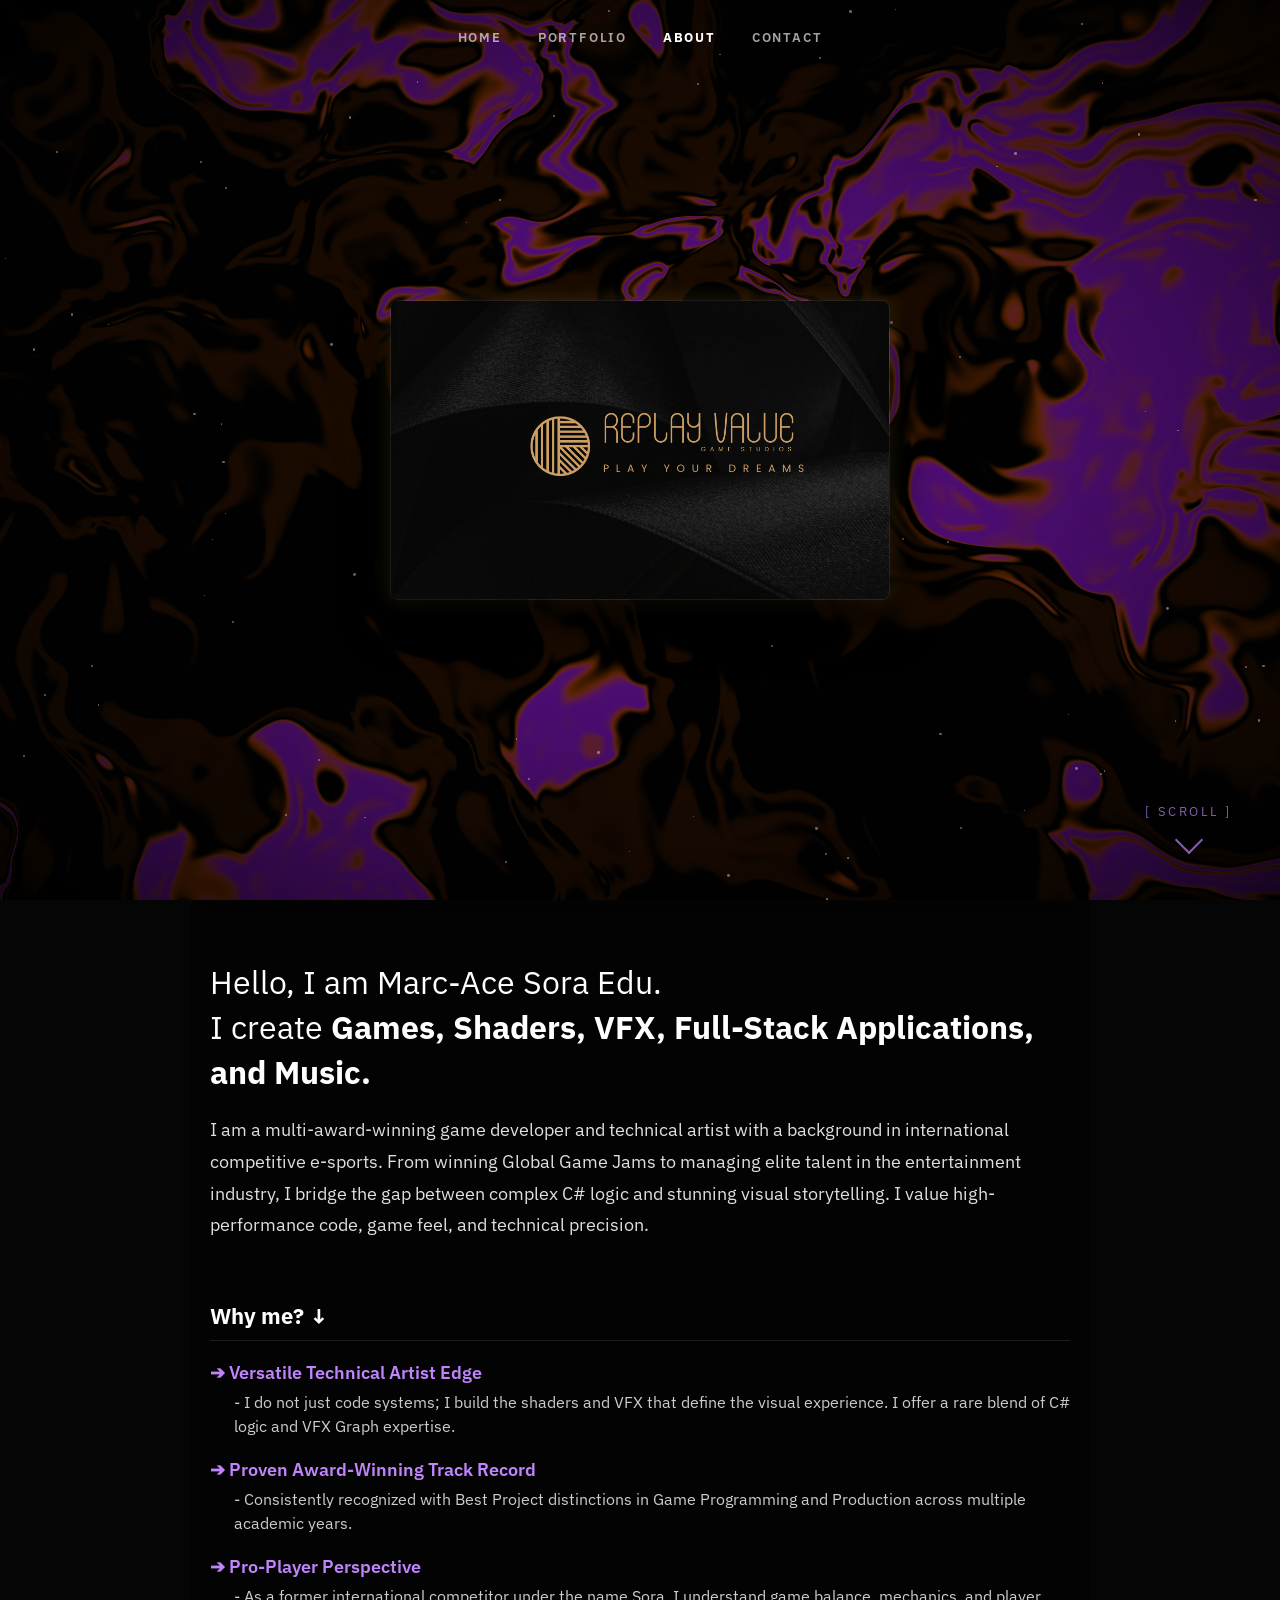
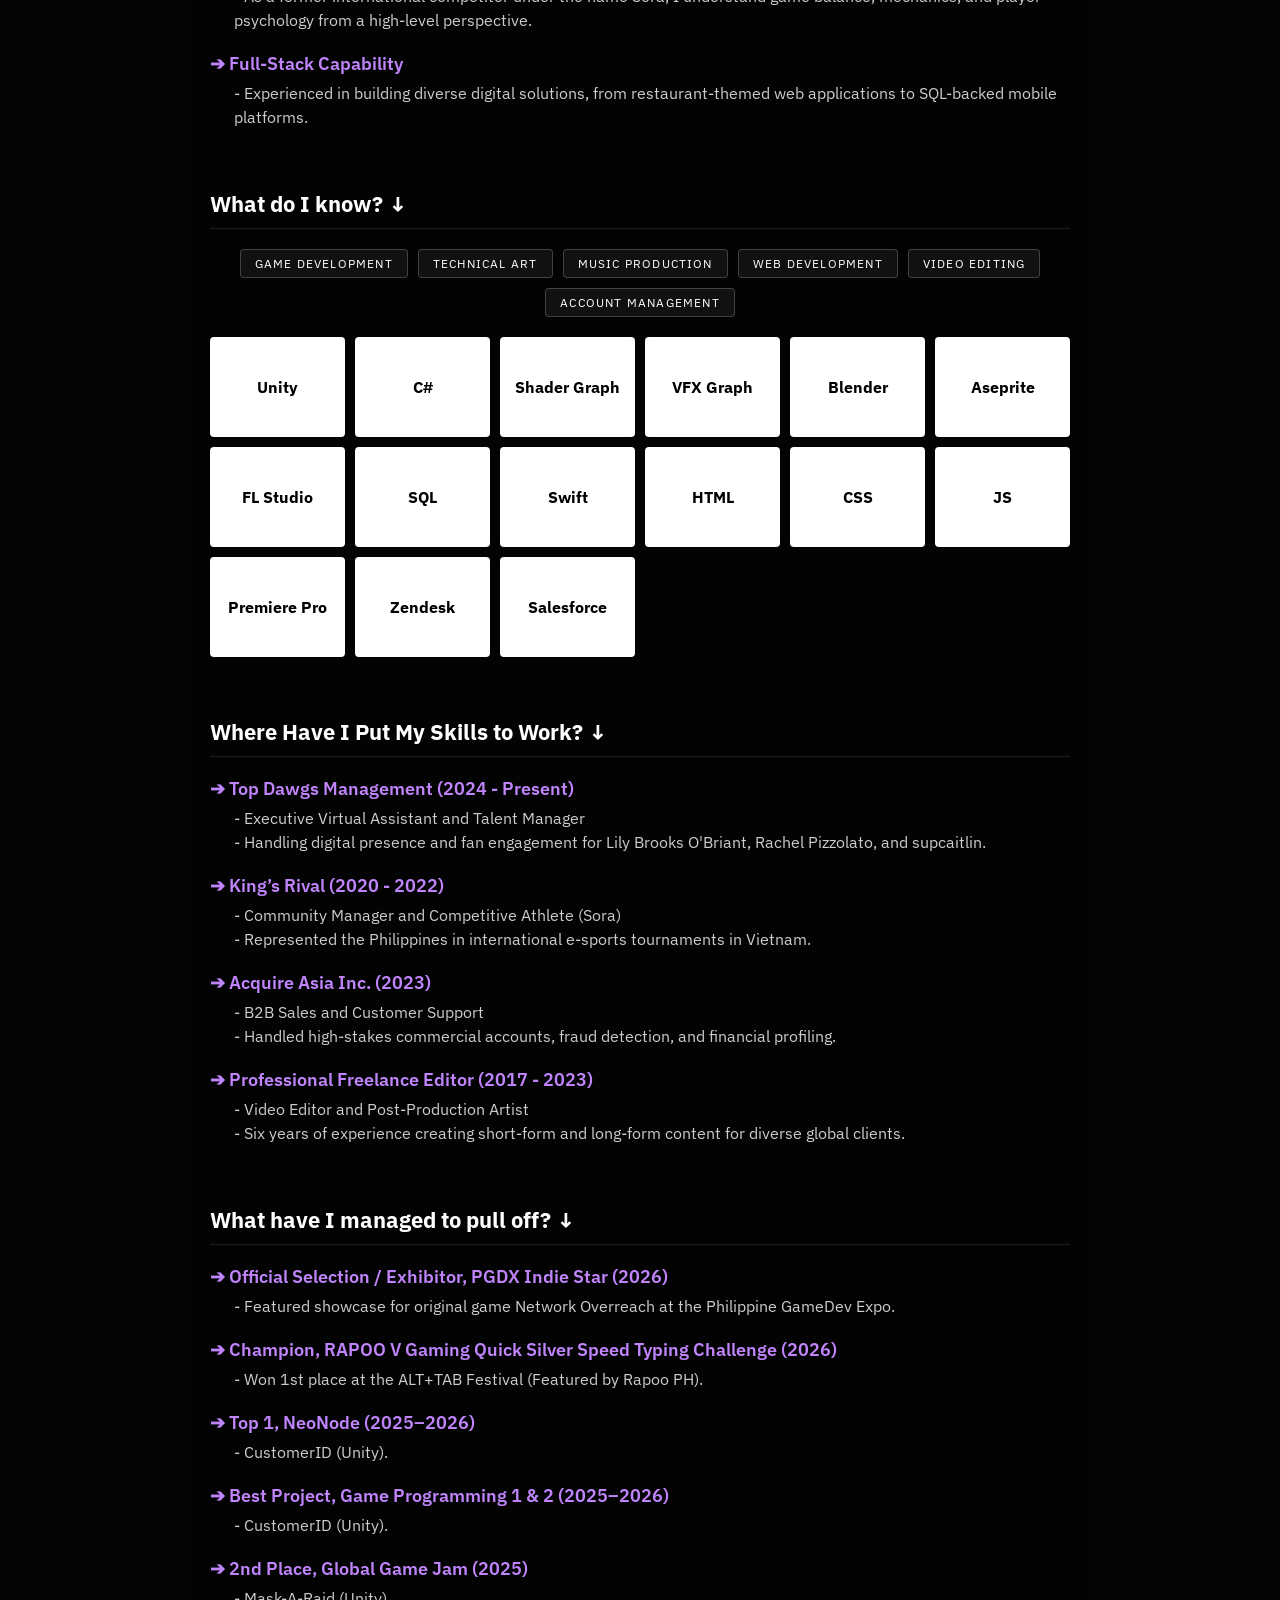
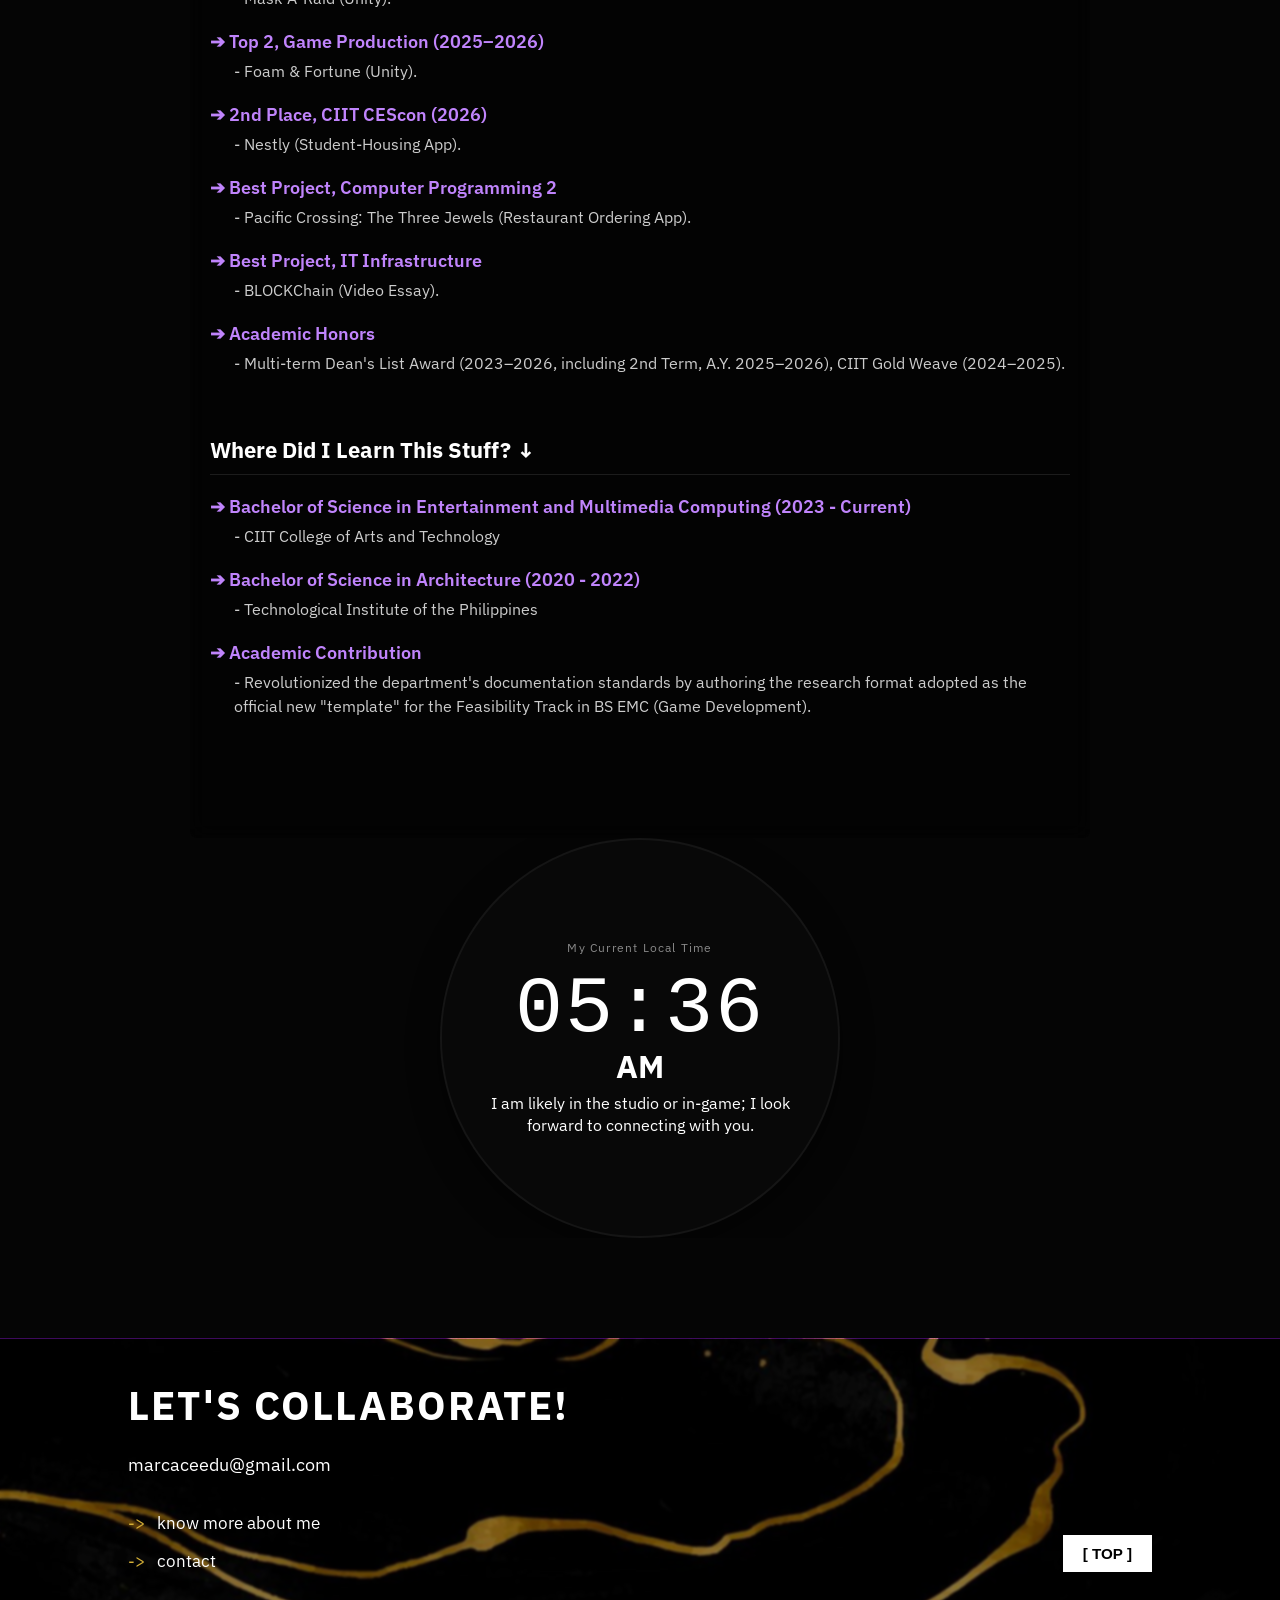
<file: About.html>
<!DOCTYPE html>
<html lang="en">
<head>
  <meta charset="UTF-8" />
  <meta name="viewport" content="width=device-width, initial-scale=1.0" />
  <title>Replay Value</title>
  <link rel="icon" href="Images/Logo.png" type="image/png">
  <link rel="preconnect" href="https://fonts.googleapis.com" />
  <link rel="preconnect" href="https://fonts.gstatic.com" crossorigin />
  <link href="https://fonts.googleapis.com/css2?family=IBM+Plex+Sans:ital,wght@0,100..700;1,100..700&display=swap" rel="stylesheet" />
  <script src="components.js"></script>
  <script src="effects.js" defer></script>
  <link rel="stylesheet" href="style.css" />
</head>
<body class="about-page">
  <canvas id="glcanvas" style="position:fixed;top:0;left:0;width:100vw;height:100vh;z-index:-1;pointer-events:none;"></canvas>
  <div id="particles-container"></div>

  <!-- ─── Navbar ─────────────────────────────────────── -->
  <site-navbar></site-navbar>

  <!-- ─── Hero / Rotating Business Card ──────────────── -->
  <section class="about-hero-section">
    <div class="card-container" id="card-container">
      <div class="business-card" id="business-card">
        <div class="card-face card-front">
          <img src="Images/Business Card/Front.png" alt="Business Card Front" />
        </div>
        <div class="card-face card-back">
          <img src="Images/Business Card/Back.png" alt="Business Card Back" />
        </div>
      </div>
    </div>
    <div class="scroll-indicator">
      <span>[ scroll ]</span>
      <div class="chevron"></div>
    </div>
  </section>

  <!-- ─── Resume Sections ────────────────────────────── -->
  <main class="about-content">
    
    <section class="about-block intro-block">
      <h2>Hello, I am Marc-Ace Sora Edu.<br>I create <strong>Games, Shaders, VFX, Full-Stack Applications, and Music.</strong></h2>
      <p>I am a multi-award-winning game developer and technical artist with a background in international competitive e-sports. From winning Global Game Jams to managing elite talent in the entertainment industry, I bridge the gap between complex C# logic and stunning visual storytelling. I value high-performance code, game feel, and technical precision.</p>
    </section>

    <section class="about-block">
      <h3 class="block-heading">Why me? ↓</h3>
      <div class="about-list">
        <div class="list-item">
          <h4>➔ Versatile Technical Artist Edge</h4>
          <p>- I do not just code systems; I build the shaders and VFX that define the visual experience. I offer a rare blend of C# logic and VFX Graph expertise.</p>
        </div>
        <div class="list-item">
          <h4>➔ Proven Award-Winning Track Record</h4>
          <p>- Consistently recognized with Best Project distinctions in Game Programming and Production across multiple academic years.</p>
        </div>
        <div class="list-item">
          <h4>➔ Pro-Player Perspective</h4>
          <p>- As a former international competitor under the name Sora, I understand game balance, mechanics, and player psychology from a high-level perspective.</p>
        </div>
        <div class="list-item">
          <h4>➔ Full-Stack Capability</h4>
          <p>- Experienced in building diverse digital solutions, from restaurant-themed web applications to SQL-backed mobile platforms.</p>
        </div>
      </div>
    </section>

    <section class="about-block">
      <h3 class="block-heading">What do I know? ↓</h3>
      <div class="skills-tabs">
        <span>Game Development</span>
        <span>Technical Art</span>
        <span>Music Production</span>
        <span>Web Development</span>
        <span>Video Editing</span>
        <span>Account Management</span>
      </div>
      <div class="skills-grid">
        <div class="skill-box"><span>Unity</span></div>
        <div class="skill-box"><span>C#</span></div>
        <div class="skill-box"><span>Shader Graph</span></div>
        <div class="skill-box"><span>VFX Graph</span></div>
        <div class="skill-box"><span>Blender</span></div>
        <div class="skill-box"><span>Aseprite</span></div>
        <div class="skill-box"><span>FL Studio</span></div>
        <div class="skill-box"><span>SQL</span></div>
        <div class="skill-box"><span>Swift</span></div>
        <div class="skill-box"><span>HTML</span></div>
        <div class="skill-box"><span>CSS</span></div>
        <div class="skill-box"><span>JS</span></div>
        <div class="skill-box"><span>Premiere Pro</span></div>
        <div class="skill-box"><span>Zendesk</span></div>
        <div class="skill-box"><span>Salesforce</span></div>
      </div>
    </section>

    <section class="about-block">
      <h3 class="block-heading">Where Have I Put My Skills to Work? ↓</h3>
      <div class="about-list">
        <div class="list-item">
          <h4>➔ Top Dawgs Management (2024 - Present)</h4>
          <p>- Executive Virtual Assistant and Talent Manager</p>
          <p>- Handling digital presence and fan engagement for Lily Brooks O'Briant, Rachel Pizzolato, and supcaitlin.</p>
        </div>
        <div class="list-item">
          <h4>➔ King’s Rival (2020 - 2022)</h4>
          <p>- Community Manager and Competitive Athlete (Sora)</p>
          <p>- Represented the Philippines in international e-sports tournaments in Vietnam.</p>
        </div>
        <div class="list-item">
          <h4>➔ Acquire Asia Inc. (2023)</h4>
          <p>- B2B Sales and Customer Support</p>
          <p>- Handled high-stakes commercial accounts, fraud detection, and financial profiling.</p>
        </div>
        <div class="list-item">
          <h4>➔ Professional Freelance Editor (2017 - 2023)</h4>
          <p>- Video Editor and Post-Production Artist</p>
          <p>- Six years of experience creating short-form and long-form content for diverse global clients.</p>
        </div>
      </div>
    </section>

    <section class="about-block">
      <h3 class="block-heading">What have I managed to pull off? ↓</h3>
      <div class="about-list">
        <div class="list-item">
          <h4>➔ Official Selection / Exhibitor, PGDX Indie Star (2026)</h4>
          <p>- Featured showcase for original game Network Overreach at the Philippine GameDev Expo.</p>
        </div>
        <div class="list-item">
          <h4>➔ Champion, RAPOO V Gaming Quick Silver Speed Typing Challenge (2026)</h4>
          <p>- Won 1st place at the ALT+TAB Festival (Featured by Rapoo PH).</p>
        </div>
        <div class="list-item">
          <h4>➔ Top 1, NeoNode (2025–2026)</h4>
          <p>- CustomerID (Unity).</p>
        </div>
        <div class="list-item">
          <h4>➔ Best Project, Game Programming 1 &amp; 2 (2025–2026)</h4>
          <p>- CustomerID (Unity).</p>
        </div>
        <div class="list-item">
          <h4>➔ 2nd Place, Global Game Jam (2025)</h4>
          <p>- Mask-A-Raid (Unity).</p>
        </div>
        <div class="list-item">
          <h4>➔ Top 2, Game Production (2025–2026)</h4>
          <p>- Foam &amp; Fortune (Unity).</p>
        </div>
        <div class="list-item">
          <h4>➔ 2nd Place, CIIT CEScon (2026)</h4>
          <p>- Nestly (Student-Housing App).</p>
        </div>
        <div class="list-item">
          <h4>➔ Best Project, Computer Programming 2</h4>
          <p>- Pacific Crossing: The Three Jewels (Restaurant Ordering App).</p>
        </div>
        <div class="list-item">
          <h4>➔ Best Project, IT Infrastructure</h4>
          <p>- BLOCKChain (Video Essay).</p>
        </div>
        <div class="list-item">
          <h4>➔ Academic Honors</h4>
          <p>- Multi-term Dean's List Award (2023–2026, including 2nd Term, A.Y. 2025–2026), CIIT Gold Weave (2024–2025).</p>
        </div>
      </div>
    </section>

    <section class="about-block">
      <h3 class="block-heading">Where Did I Learn This Stuff? ↓</h3>
      <div class="about-list">
        <div class="list-item">
          <h4>➔ Bachelor of Science in Entertainment and Multimedia Computing (2023 - Current)</h4>
          <p>- CIIT College of Arts and Technology</p>
        </div>
        <div class="list-item">
          <h4>➔ Bachelor of Science in Architecture (2020 - 2022)</h4>
          <p>- Technological Institute of the Philippines</p>
        </div>
        <div class="list-item">
          <h4>➔ Academic Contribution</h4>
          <p>- Revolutionized the department's documentation standards by authoring the research format adopted as the official new "template" for the Feasibility Track in BS EMC (Game Development).</p>
        </div>
      </div>
    </section>
  </main>

  <!-- ─── Dynamic Clock Section ────────────────────────── -->
  <section class="clock-section">
    <div class="clock-glow"></div>
    <div class="clock-circle">
      <p class="clock-eyebrow">My Current Local Time</p>
      <h2 class="clock-time">
        <div id="time-val">--:--</div>
        <div id="time-ampm">--</div>
      </h2>
      <p id="local-status" class="clock-status" style="width: 85%; margin: 0 auto; line-height: 1.4;">I am likely in the studio or in-game; I look forward to connecting with you.</p>
    </div>
  </section>

  <!-- ─── Footer ─────────────────────────────────────── -->
  <site-footer></site-footer>

  <script>

    
    /* ─── Navbar Scroll Effect ──────────────────────── */
    const navbar = document.getElementById('navbar');
    let scrollHideTimer = null;
    window.addEventListener('scroll', () => {
      if(navbar) {
        navbar.classList.toggle('scrolled', window.scrollY > 10);
        if (window.scrollY > 50) navbar.classList.add('hidden');
        else navbar.classList.remove('hidden');

        clearTimeout(scrollHideTimer);
        scrollHideTimer = setTimeout(() => {
          navbar.classList.remove('hidden');
        }, 1500);
      }

      // Hide hero on scroll
      const hero = document.querySelector('.about-hero-section');
      if (hero) {
        const opacity = 1 - (window.scrollY / (window.innerHeight * 0.5));
        hero.style.opacity = Math.max(0, opacity);
        hero.style.pointerEvents = opacity <= 0 ? 'none' : 'auto';
      }
    }, { passive: true });



    /* ─── Dynamic Clock (PHT Time Zone) ─────────────── */
    const timeValDisplay = document.getElementById('time-val');
    const timeAmPmDisplay = document.getElementById('time-ampm');
    const statusDisplay = document.getElementById('local-status');

    function updateClock() {
      const now = new Date();
      // Format 04:11 AM
      const optionsTime = { timeZone: 'Asia/Manila', hour: '2-digit', minute: '2-digit', hour12: true };
      const timeString = new Intl.DateTimeFormat('en-US', optionsTime).format(now);
      
      // Split into "04:11" and "AM"
      const partsArr = timeString.split(' ');
      if (partsArr.length === 2 && timeValDisplay && timeAmPmDisplay) {
        timeValDisplay.textContent = partsArr[0];
        timeAmPmDisplay.textContent = partsArr[1];
      }

      // Status display is now statically handled in HTML
    }
    updateClock();
    setInterval(updateClock, 1000);

    /* ─── 3D Rotating Business Card (Lerp Physics) ──── */
    const container = document.getElementById('card-container');
    const card = document.getElementById('business-card');
    
    let isFlipped = false;
    let targetRotateX = 0;
    let targetRotateY = 0;
    let currentRotateX = 0;
    let currentRotateY = 0;
    
    const maxRotateX = 15; 
    const maxRotateY = 15;

    container.addEventListener('mousemove', (e) => {
      const rect = container.getBoundingClientRect();
      const x = e.clientX - rect.left; 
      const y = e.clientY - rect.top; 
      const centerX = rect.width / 2;
      const centerY = rect.height / 2;

      let rY = ((x - centerX) / centerX) * maxRotateY; 
      let rX = -((y - centerY) / centerY) * maxRotateX;
      
      if (isFlipped) {
        rY += 180;
      }
      
      targetRotateY = rY;
      targetRotateX = rX;
    });

    container.addEventListener('mouseleave', () => {
      targetRotateX = 0;
      targetRotateY = isFlipped ? 180 : 0;
    });

    container.addEventListener('click', () => {
      isFlipped = !isFlipped;
      targetRotateX = 0;
      targetRotateY = isFlipped ? 180 : 0;
      container.classList.toggle('flipped', isFlipped);
    });

    function lerp(start, end, amt) {
      return (1 - amt) * start + amt * end;
    }

    function animateCard() {
      currentRotateX = lerp(currentRotateX, targetRotateX, 0.1);
      currentRotateY = lerp(currentRotateY, targetRotateY, 0.1);
      
      if (card) {
        card.style.transform = `rotateX(${currentRotateX}deg) rotateY(${currentRotateY}deg)`;
      }
      requestAnimationFrame(animateCard);
    }
    animateCard();

  </script>
</body>
</html>
</file>
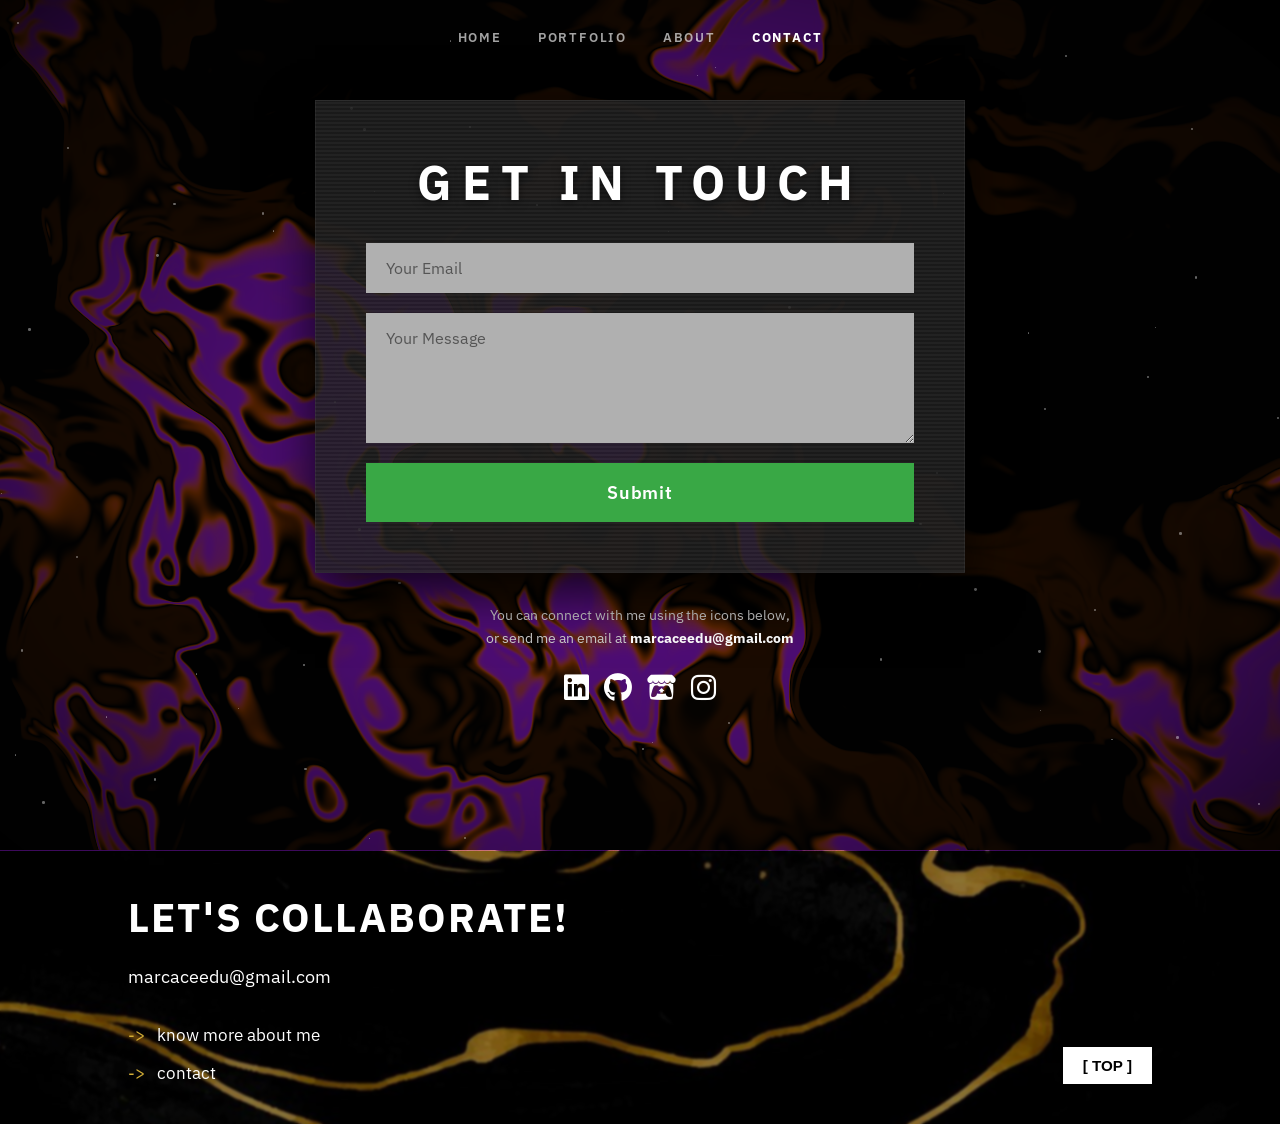
<file: contact.html>
<!DOCTYPE html>
<html lang="en">
<head>
  <meta charset="UTF-8" />
  <meta name="viewport" content="width=device-width, initial-scale=1.0" />
  <title>Replay Value</title>
  <link rel="icon" href="Images/Logo.png" type="image/png">
  <link rel="preconnect" href="https://fonts.googleapis.com" />
  <link rel="preconnect" href="https://fonts.gstatic.com" crossorigin />
  <link href="https://fonts.googleapis.com/css2?family=IBM+Plex+Sans:ital,wght@0,100..700;1,100..700&display=swap" rel="stylesheet" />
  <script src="components.js"></script>
  <script src="effects.js" defer></script>
  <link rel="stylesheet" href="style.css" />
  <link rel="stylesheet" href="https://cdnjs.cloudflare.com/ajax/libs/font-awesome/6.4.0/css/all.min.css"/>
</head>
<body class="contact-page">
  <canvas id="glcanvas" style="position:fixed;top:0;left:0;width:100vw;height:100vh;z-index:-1;pointer-events:none;"></canvas>
  <div id="particles-container"></div>

  <!-- ─── Navbar ─────────────────────────────────────── -->
  <site-navbar></site-navbar>

  <!-- ─── Contact Form Section ───────────────────────── -->
  <main class="contact-wrap">
    <div class="contact-box">
      <h2>GET IN TOUCH</h2>
      
      <form id="contact-form" action="https://formspree.io/f/mreydlgg" method="POST" class="contact-form">
        <input type="email" name="email" placeholder="Your Email" required />
        <textarea name="message" placeholder="Your Message" required rows="5"></textarea>
        <button type="submit">Submit</button>
      </form>
    </div>

    <div class="contact-footer-text">
      <p>You can connect with me using the icons below,<br>or send me an email at <strong>marcaceedu@gmail.com</strong></p>
      <div class="contact-socials">
        <a href="https://www.linkedin.com/in/marc-ace-rycell-edu-9aaa06236/" target="_blank" rel="noopener" aria-label="LinkedIn"><i class="fab fa-linkedin"></i></a>
        <a href="https://github.com/Soraaax277" target="_blank" rel="noopener" aria-label="GitHub"><i class="fab fa-github"></i></a>
        <a href="https://soraaax277.itch.io" target="_blank" rel="noopener" aria-label="itch.io"><i class="fab fa-itch-io"></i></a>
        <a href="https://www.instagram.com/soraaa.arts/" target="_blank" rel="noopener" aria-label="Instagram"><i class="fab fa-instagram"></i></a>
      </div>
    </div>
  </main>

  <!-- ─── Footer ─────────────────────────────────────── -->
  <site-footer></site-footer>

  <script>

    
    /* ─── Navbar Scroll Effect ──────────────────────── */
    const navbar = document.getElementById('navbar');
    let scrollHideTimer = null;
    window.addEventListener('scroll', () => {
      if(navbar) {
        navbar.classList.toggle('scrolled', window.scrollY > 10);
        if (window.scrollY > 50) navbar.classList.add('hidden');
        else navbar.classList.remove('hidden');

        clearTimeout(scrollHideTimer);
        scrollHideTimer = setTimeout(() => {
          navbar.classList.remove('hidden');
        }, 1500);
      }
    }, { passive: true });
    /* ─── Formspree AJAX Submission ─────────────────── */
    const contactForm = document.getElementById('contact-form');
    if (contactForm) {
      contactForm.addEventListener('submit', async (e) => {
        e.preventDefault(); 
        const data = new FormData(contactForm);
        const btn = contactForm.querySelector('button');
        const ogText = btn.innerText;
        btn.innerText = 'Sending...';
        btn.disabled = true;

        try {
          const response = await fetch(contactForm.action, {
            method: 'POST',
            body: data,
            headers: { 'Accept': 'application/json' }
          });
          if (response.ok) {
            contactForm.innerHTML = '<h3 style="color:#39a845; text-align:center; margin-bottom: 10px; font-family: Oswald, \'Bebas Neue\', sans-serif; font-size: 2rem; letter-spacing: 0.1em;">MESSAGE SENT!</h3><p style="text-align:center; color:#ccc;">Thanks for reaching out. I will get back to you shortly.</p>';
          } else {
            alert('Oops! There was a problem submitting your form.');
            btn.innerText = ogText;
            btn.disabled = false;
          }
        } catch (error) {
          alert('Oops! There was a problem submitting your form.');
          btn.innerText = ogText;
          btn.disabled = false;
        }
      });
    }
  </script>
</body>
</html>
</file>
<file: style.css>
@import url('https://fonts.cdnfonts.com/css/digital-7-mono');

/* ─── Reset & Base ─────────────────────────────────── */
    *, *::before, *::after { box-sizing: border-box; margin: 0; padding: 0; }

    :root {
      --clr-bg:      #0a0a0a;
      --clr-surface: #111111;
      --clr-accent:  #7c6dfa;
      --clr-accent2: #c084fc;
      --clr-text:    #e8e8e8;
      --clr-muted:   #888888;
      --nav-h:       72px;
      --ease:        cubic-bezier(0.4, 0, 0.2, 1);
    }

    html { scroll-behavior: smooth; }

    body {
      font-family: 'IBM Plex Sans', sans-serif;
      background-color: #070712; /* Deep dark blue base */
      color: var(--clr-text);
      overflow-x: hidden;
    }

    /* Removed empty old gradient containers */

    /* ── Animated Particles (Dust) ── */
    #particles-container {
      position: fixed;
      inset: 0;
      z-index: -1;
      overflow: hidden;
      pointer-events: none;
    }

    .particle {
      position: absolute;
      width: 2px;
      height: 2px;
      background: rgba(255, 255, 255, 0.4);
      border-radius: 50%;
    }

    @keyframes particleFloat {
      0%   { transform: translateY(0) rotate(0deg); opacity: 0; }
      10%  { opacity: 0.8; }
      90%  { opacity: 0.8; }
      100% { transform: translateY(-100px) rotate(360deg); opacity: 0; }
    }

    /* ─── Navbar ────────────────────────────────────────── */
    .navbar {
      position: fixed;
      top: 0; left: 0; right: 0;
      height: var(--nav-h);
      display: flex;
      align-items: center;
      justify-content: center;
      padding: 0 48px;
      z-index: 100;
      transition: background 0.4s var(--ease), backdrop-filter 0.4s var(--ease), box-shadow 0.4s var(--ease), transform 0.4s var(--ease);
    }

    .navbar.hidden {
      transform: translateY(-100%);
    }

    .navbar.scrolled {
      background: rgba(10, 10, 10, 0.85);
      backdrop-filter: blur(18px);
      -webkit-backdrop-filter: blur(18px);
      box-shadow: 0 1px 0 rgba(255,255,255,0.06);
    }

    .nav-logo {
      font-family: 'IBM Plex Sans', sans-serif;
      font-weight: 900;
      font-size: 1.35rem;
      letter-spacing: 0.12em;
      text-transform: uppercase;
      background: linear-gradient(135deg, #fff 30%, var(--clr-accent2));
      -webkit-background-clip: text;
      -webkit-text-fill-color: transparent;
      background-clip: text;
      text-decoration: none;
      cursor: pointer;
    }

    .nav-links {
      list-style: none;
      display: flex;
      gap: 36px;
    }

    .nav-links a {
      font-size: 0.8rem;
      font-weight: 600;
      letter-spacing: 0.14em;
      text-transform: uppercase;
      color: rgba(232,232,232,0.7);
      text-decoration: none;
      position: relative;
      transition: color 0.2s var(--ease);
    }

    .nav-links a.active {
      font-weight: 800;
      color: #fff;
    }

    /* ── Dropdown ── */
    .dropdown {
      position: relative;
      display: inline-block;
      padding-bottom: 20px; /* Expands hover area downwards */
      margin-bottom: -20px;
    }

    .dropdown-content {
      position: absolute;
      top: 100%;
      left: 50%;
      transform: translateX(-50%) translateY(10px);
      background: rgba(10, 10, 15, 0.9);
      backdrop-filter: blur(12px);
      -webkit-backdrop-filter: blur(12px);
      min-width: 140px;
      box-shadow: 0 8px 32px rgba(0,0,0,0.8);
      border: 1px solid rgba(255, 255, 255, 0.05);
      border-radius: 8px;
      padding: 12px 0;
      opacity: 0;
      visibility: hidden;
      transition: all 0.3s var(--ease);
      display: flex;
      flex-direction: column;
      gap: 12px;
      z-index: 100;
    }

    .dropdown:hover .dropdown-content {
      opacity: 1;
      visibility: visible;
      transform: translateX(-50%) translateY(0);
    }

    .dropdown-content a {
      padding: 4px 20px;
      display: block;
      text-align: left;
      width: 100%;
      font-weight: 600;
    }

    .dropdown-content a:hover {
      color: var(--clr-accent2);
    }

    /* ── Glitch pseudo-layers ── */
    .nav-links a::before,
    .nav-links a::after {
      content: attr(data-text);
      position: absolute;
      top: 0; left: 0;
      width: 100%;
      font-size: inherit;
      font-weight: inherit;
      letter-spacing: inherit;
      text-transform: inherit;
      opacity: 0;
      pointer-events: none;
    }

    .nav-links a::before {
      color: #0ff;          /* cyan channel */
      clip-path: inset(0 0 100% 0);
    }

    .nav-links a::after {
      color: #f0f;          /* magenta channel */
      clip-path: inset(100% 0 0 0);
    }

    /* Activate on hover */
    .nav-links a:hover {
      color: #fff;
      animation: glitch-base 0.45s steps(1) forwards;
    }

    .nav-links a:hover::before {
      opacity: 0.75;
      transform: translateX(-2px);
      animation: glitch-top 0.45s steps(1) forwards;
    }

    .nav-links a:hover::after {
      opacity: 0.65;
      transform: translateX(2px);
      animation: glitch-bot 0.45s steps(1) forwards;
    }

    /* Also stays highlighted when active */
    .nav-links a.active { color: #fff; }

    @keyframes glitch-base {
      0%   { transform: translateX(0); }
      15%  { transform: translateX(-2px); }
      30%  { transform: translateX(2px); }
      45%  { transform: translateX(-1px); }
      60%  { transform: translateX(1px); }
      75%  { transform: translateX(0); }
      100% { transform: translateX(0); }
    }

    @keyframes glitch-top {
      0%   { clip-path: inset(0 0 90% 0);  transform: translateX(-3px); }
      15%  { clip-path: inset(20% 0 70% 0); transform: translateX(3px); }
      30%  { clip-path: inset(5% 0 80% 0);  transform: translateX(-2px); }
      45%  { clip-path: inset(40% 0 40% 0); transform: translateX(2px); }
      60%  { clip-path: inset(10% 0 60% 0); transform: translateX(-3px); }
      75%  { clip-path: inset(0 0 85% 0);   transform: translateX(1px); }
      100% { clip-path: inset(0 0 100% 0);  transform: translateX(-2px); opacity: 0; }
    }

    @keyframes glitch-bot {
      0%   { clip-path: inset(80% 0 0 0);  transform: translateX(3px); }
      15%  { clip-path: inset(60% 0 5% 0); transform: translateX(-3px); }
      30%  { clip-path: inset(75% 0 0 0);  transform: translateX(2px); }
      45%  { clip-path: inset(50% 0 10% 0); transform: translateX(-1px); }
      60%  { clip-path: inset(85% 0 0 0);  transform: translateX(3px); }
      75%  { clip-path: inset(70% 0 5% 0); transform: translateX(-2px); }
      100% { clip-path: inset(100% 0 0 0); transform: translateX(1px);  opacity: 0; }
    }

    /* ─── Slideshow Hero ────────────────────────────────── */
    .slideshow-hero {
      position: relative;
      width: 100%;
      height: 100svh;
      min-height: 600px;
      overflow: hidden;
    }

    /* Slides */
    .slide {
      position: absolute;
      inset: 0;
      background-size: cover;
      background-position: center;
      opacity: 0;
      transform: scale(1.04);
      transition:
        opacity 1s ease-in-out,
        transform 2.8s ease-out;
      will-change: opacity, transform;
    }

    .slide.active {
      opacity: 1;
      transform: scale(1);
      z-index: 1;
    }

    .slide.exit {
      opacity: 0;
      transform: scale(1.01);
      z-index: 2;
    }

    /* Dark gradient overlay */
    .slide-overlay {
      position: absolute;
      inset: 0;
      background:
        linear-gradient(to right, rgba(10,10,10,0.55) 0%, transparent 60%),
        linear-gradient(to top, rgba(10,10,10,0.85) 0%, rgba(10,10,10,0.1) 50%);
      z-index: 3;
    }

    /* Hero content */
    .hero-content {
      position: absolute;
      bottom: 14%;
      left: 50%;
      transform: translateX(-50%);
      text-align: center;
      z-index: 4;
      width: 90%;
      max-width: 780px;
      animation: heroFadeUp 1s 0.3s both;
    }

    @keyframes heroFadeUp {
      from { opacity: 0; transform: translateX(-50%) translateY(30px); }
      to   { opacity: 1; transform: translateX(-50%) translateY(0); }
    }

    .hero-eyebrow {
      font-size: 0.75rem;
      font-weight: 600;
      letter-spacing: 0.3em;
      text-transform: uppercase;
      color: var(--clr-accent2);
      margin-bottom: 14px;
      opacity: 0.9;
    }

    .hero-title {
      font-family: 'IBM Plex Sans', sans-serif;
      font-size: clamp(2.8rem, 7vw, 5.5rem);
      font-weight: 900;
      line-height: 1.05;
      letter-spacing: 0.06em;
      text-transform: uppercase;
      color: #fff;
      text-shadow: 0 4px 40px rgba(0,0,0,0.6);
      margin-bottom: 16px;
      position: relative;
      display: inline-block;
      cursor: default;
    }

    /* Glitch layers on hero title */
    .hero-title::before,
    .hero-title::after {
      content: attr(data-text);
      position: absolute;
      top: 0; left: 0;
      width: 100%;
      height: 100%;
      font-family: inherit;
      font-size: inherit;
      font-weight: inherit;
      letter-spacing: inherit;
      text-transform: inherit;
      line-height: inherit;
      text-shadow: none;
      pointer-events: none;
    }

    .hero-title::before {
      color: #0ff;
      animation: hero-glitch-top 3.5s infinite steps(1);
      clip-path: inset(0 0 95% 0);
    }

    .hero-title::after {
      color: #f0f;
      animation: hero-glitch-bot 3.5s infinite steps(1);
      animation-delay: 0.15s;
      clip-path: inset(95% 0 0 0);
    }

    @keyframes hero-glitch-top {
      0%,  72% { clip-path: inset(0 0 95% 0);    transform: translate(0,0);      opacity: 0; }
      73%       { clip-path: inset(5% 0 80% 0);   transform: translate(-4px, 0);  opacity: 0.8; }
      76%       { clip-path: inset(25% 0 60% 0);  transform: translate(4px, 0);   opacity: 0.7; }
      79%       { clip-path: inset(10% 0 75% 0);  transform: translate(-3px, 0);  opacity: 0.9; }
      82%       { clip-path: inset(40% 0 45% 0);  transform: translate(3px, 0);   opacity: 0.6; }
      85%       { clip-path: inset(15% 0 70% 0);  transform: translate(-2px, 0);  opacity: 0.8; }
      88%       { clip-path: inset(0 0 90% 0);    transform: translate(2px, 0);   opacity: 0.5; }
      91%,100%  { clip-path: inset(0 0 95% 0);    transform: translate(0,0);      opacity: 0; }
    }

    @keyframes hero-glitch-bot {
      0%,  72% { clip-path: inset(95% 0 0 0);    transform: translate(0,0);      opacity: 0; }
      73%       { clip-path: inset(80% 0 5% 0);   transform: translate(4px, 0);   opacity: 0.7; }
      76%       { clip-path: inset(60% 0 20% 0);  transform: translate(-4px, 0);  opacity: 0.8; }
      79%       { clip-path: inset(75% 0 10% 0);  transform: translate(3px, 0);   opacity: 0.9; }
      82%       { clip-path: inset(50% 0 30% 0);  transform: translate(-3px, 0);  opacity: 0.6; }
      85%       { clip-path: inset(70% 0 15% 0);  transform: translate(2px, 0);   opacity: 0.7; }
      88%       { clip-path: inset(88% 0 0 0);    transform: translate(-2px, 0);  opacity: 0.5; }
      91%,100%  { clip-path: inset(95% 0 0 0);    transform: translate(0,0);      opacity: 0; }
    }

    .hero-subtitle {
      font-size: clamp(0.9rem, 2vw, 1.15rem);
      font-weight: 300;
      color: rgba(232,232,232,0.75);
      letter-spacing: 0.04em;
      margin-bottom: 36px;
    }

    /* Social icons */
    .social-bar {
      display: flex;
      justify-content: center;
      gap: 20px;
    }

    .social-bar a {
      display: flex;
      align-items: center;
      justify-content: center;
      width: 44px; height: 44px;
      border-radius: 50%;
      border: 1.5px solid rgba(255,255,255,0.18);
      background: rgba(255,255,255,0.06);
      backdrop-filter: blur(6px);
      color: #fff;
      text-decoration: none;
      font-size: 1.05rem;
      position: relative;
      overflow: hidden;
      transition: border-color 0.2s, background 0.2s, transform 0.2s var(--ease);
    }

    /* Glitch on hover */
    .social-bar a:hover {
      border-color: var(--clr-accent);
      background: rgba(124,109,250,0.2);
      animation: social-glitch 0.4s steps(1) forwards;
    }

    .social-bar a::before,
    .social-bar a::after {
      content: '';
      position: absolute;
      inset: 0;
      border-radius: 50%;
      opacity: 0;
      pointer-events: none;
    }

    .social-bar a:hover::before {
      box-shadow: -3px 0 0 1px #0ff;
      animation: social-glitch-c 0.4s steps(1) forwards;
    }

    .social-bar a:hover::after {
      box-shadow: 3px 0 0 1px #f0f;
      animation: social-glitch-m 0.4s steps(1) forwards;
    }

    @keyframes social-glitch {
      0%   { transform: translate(0,0); }
      20%  { transform: translate(-3px, 1px); }
      40%  { transform: translate(3px, -1px); }
      60%  { transform: translate(-2px, 0); }
      80%  { transform: translate(2px, 1px); }
      100% { transform: translate(0,0); }
    }

    @keyframes social-glitch-c {
      0%   { opacity: 0; transform: translate(-4px, 0); }
      25%  { opacity: 0.8; transform: translate(-3px, 1px); }
      50%  { opacity: 0.5; transform: translate(-5px, -1px); }
      75%  { opacity: 0.9; transform: translate(-2px, 0); }
      100% { opacity: 0; transform: translate(0, 0); }
    }

    @keyframes social-glitch-m {
      0%   { opacity: 0; transform: translate(4px, 0); }
      25%  { opacity: 0.7; transform: translate(3px, -1px); }
      50%  { opacity: 0.6; transform: translate(5px, 1px); }
      75%  { opacity: 0.8; transform: translate(2px, 0); }
      100% { opacity: 0; transform: translate(0, 0); }
    }



    /* Progress bar */
    .progress-bar {
      position: absolute;
      bottom: 0; left: 0;
      height: 3px;
      width: 0%;
      background: linear-gradient(90deg, var(--clr-accent), var(--clr-accent2));
      z-index: 5;
      transition: width linear;
    }

    /* ─── Featured Section ──────────────────────────────── */
    .section-container {
      padding: 120px 48px;
      max-width: 1400px;
      margin: 0 auto;
    }

    .section-header {
      margin-bottom: 60px;
    }

    .section-title {
      font-size: clamp(2rem, 4vw, 3rem);
      font-weight: 800;
      letter-spacing: 0.04em;
      text-transform: uppercase;
      margin-bottom: 16px;
    }

    .section-desc {
      color: var(--clr-muted);
      max-width: 600px;
      line-height: 1.6;
    }

    .game-showcase {
      display: grid;
      grid-template-columns: 1fr;
      gap: 100px;
    }

    .game-card {
      display: grid;
      grid-template-columns: 1fr;
      gap: 40px;
      align-items: center;
    }

    @media (min-width: 900px) {
      .game-card {
        grid-template-columns: 1.2fr 1fr;
      }
      .game-card:nth-child(even) {
        grid-template-columns: 1fr 1.2fr;
      }
      .game-card:nth-child(even) .game-info {
        order: -1;
      }
    }

    .game-gallery {
      display: flex;
      flex-direction: column;
      gap: 16px;
      width: 100%;
    }

    .main-display {
      width: 100%;
      aspect-ratio: 16/9;
      border-radius: 8px;
      overflow: hidden;
      border: 1px solid rgba(255,255,255,0.08);
      background: #000;
    }

    .main-display img,
    .main-display video {
      width: 100%;
      height: 100%;
      object-fit: contain; /* ensure full image is visible, or cover for edge-to-edge */
      transition: opacity 0.3s var(--ease);
    }
    
    .main-display img.fade,
    .main-display video.fade {
      opacity: 0;
    }

    .thumb-strip {
      display: flex;
      gap: 12px;
      overflow-x: auto;
      padding-bottom: 8px; /* Safe space for scrollbar */
      scrollbar-width: thin;
      scrollbar-color: rgba(255,255,255,0.2) transparent;
    }

    .thumb-strip::-webkit-scrollbar {
      height: 6px;
    }
    .thumb-strip::-webkit-scrollbar-track {
      background: transparent;
    }
    .thumb-strip::-webkit-scrollbar-thumb {
      background: rgba(255,255,255,0.2);
      border-radius: 99px;
    }

    .thumb-btn {
      flex: 0 0 auto;
      width: 120px;
      aspect-ratio: 16/9;
      background: none;
      border: 2px solid transparent;
      border-radius: 6px;
      overflow: hidden;
      cursor: pointer;
      padding: 0;
      transition: border-color 0.2s, opacity 0.2s;
      opacity: 0.6;
    }

    .thumb-btn img {
      width: 100%;
      height: 100%;
      object-fit: cover;
    }

    .thumb-btn:hover {
      opacity: 0.9;
    }

    .thumb-btn.active {
      opacity: 1;
      border-color: var(--clr-accent);
    }

    .game-info h3 {
      font-size: 2rem;
      font-weight: 800;
      margin-bottom: 16px;
      color: #fff;
      position: relative;
      display: inline-block;
      cursor: default;
    }

    .game-info h3::before,
    .game-info h3::after {
      content: attr(data-text);
      position: absolute;
      top: 0; left: 0;
      width: 100%;
      font-size: inherit;
      font-weight: inherit;
      letter-spacing: inherit;
      opacity: 0;
      pointer-events: none;
    }
    .game-info h3::before { color: #0ff; }
    .game-info h3::after  { color: #f0f; }

    .game-info h3:hover { color: #fff; }
    .game-info h3:hover::before {
      opacity: 0.8;
      animation: glitch-top 0.4s steps(1) forwards;
    }
    .game-info h3:hover::after {
      opacity: 0.7;
      animation: glitch-bot 0.4s steps(1) forwards;
    }

    .game-info p {
      color: var(--clr-muted);
      line-height: 1.6;
      margin-bottom: 24px;
    }

    .game-tags {
      display: flex;
      flex-wrap: wrap;
      gap: 12px;
    }

    .tag {
      font-size: 0.75rem;
      font-weight: 600;
      letter-spacing: 0.1em;
      text-transform: uppercase;
      padding: 6px 14px;
      border-radius: 99px;
      background: rgba(124,109,250,0.1);
      color: var(--clr-accent2);
      border: 1px solid rgba(124,109,250,0.2);
    }
    
    /* ─── Featured Artworks ────────────────────────────── */
    .art-grid {
      display: grid;
      grid-template-columns: repeat(1, 1fr);
      gap: 40px;
    }

    @media (min-width: 768px) {
      .art-grid {
        grid-template-columns: repeat(2, 1fr);
      }
    }

    @media (min-width: 1024px) {
      .art-grid {
        grid-template-columns: repeat(3, 1fr);
      }
    }

    .art-card {
      display: flex;
      flex-direction: column;
      gap: 12px;
    }

    .art-img-wrap {
      width: 100%;
      aspect-ratio: 1 / 1;
      overflow: hidden;
      border: 1px solid rgba(255,255,255,0.05);
      background: rgba(0,0,0,0.3);
      cursor: pointer; /* Indicate it's clickable */
    }

    .art-img-wrap img {
      width: 100%;
      height: 100%;
      object-fit: cover;
      transition: transform 0.4s ease;
    }

    .art-img-wrap:hover img {
      transform: scale(1.05);
    }

    /* ─── Lightbox Modal ───────────────────────────────── */
    .lightbox {
      position: fixed;
      inset: 0;
      z-index: 1000;
      background: rgba(0, 0, 0, 0.85);
      backdrop-filter: blur(10px);
      display: flex;
      align-items: center;
      justify-content: center;
      opacity: 0;
      pointer-events: none;
      transition: opacity 0.3s ease;
    }

    .lightbox.show {
      opacity: 1;
      pointer-events: auto;
    }

    .lightbox img {
      max-width: 90vw;
      max-height: 90vh;
      object-fit: contain;
      border-radius: 4px;
      box-shadow: 0 10px 40px rgba(0,0,0,0.5);
      transform: scale(0.95) translateY(20px);
      transition: transform 0.4s cubic-bezier(0.16, 1, 0.3, 1);
    }

    .lightbox.show img {
      transform: scale(1) translateY(0);
    }

    .lightbox-close {
      position: absolute;
      top: 30px;
      right: 40px;
      background: none;
      border: none;
      color: #fff;
      font-size: 2rem;
      cursor: pointer;
      opacity: 0.6;
      transition: opacity 0.2s, transform 0.2s;
      padding: 10px;
    }

    .lightbox-close:hover {
      opacity: 1;
      transform: scale(1.1);
    }

    .art-title {
      font-size: 1.1rem;
      font-weight: 700;
      color: #fff;
      text-transform: uppercase;
      text-decoration: underline;
      text-underline-offset: 4px;
      margin-top: 8px;
      position: relative;
      display: inline-block;
      cursor: default;
    }

    .art-title::before,
    .art-title::after {
      content: attr(data-text);
      position: absolute;
      top: 0; left: 0;
      width: 100%;
      font-size: inherit;
      font-weight: inherit;
      letter-spacing: inherit;
      opacity: 0;
      pointer-events: none;
      text-decoration: underline;
      text-underline-offset: 4px;
    }
    .art-title::before { color: #0ff; }
    .art-title::after  { color: #f0f; }

    .art-title:hover { color: #fff; }
    .art-title:hover::before {
      opacity: 0.8;
      animation: glitch-top 0.4s steps(1) forwards;
    }
    .art-title:hover::after {
      opacity: 0.7;
      animation: glitch-bot 0.4s steps(1) forwards;
    }

    .art-tags {
      display: flex;
      flex-wrap: wrap;
      gap: 8px;
    }

    .art-tag {
      font-size: 0.75rem;
      font-weight: 600;
      color: #111;
      background-color: #999;
      padding: 4px 10px;
    }

    /* ─── Featured Websites ────────────────────────────── */
    .web-video-wrap {
      width: 100%;
      aspect-ratio: 16/9;
      border-radius: 8px;
      overflow: hidden;
      border: 1px solid rgba(255,255,255,0.08);
      background: #000;
    }

    .web-video-wrap.phone {
      aspect-ratio: 9/19.5;
      max-width: 280px;
      margin: 0 auto;
      border-radius: 36px;
      border: 12px solid #111;
      box-shadow: inset 0 0 0 2px #000, 0 10px 40px rgba(0, 0, 0, 0.4);
    }

    .web-video-wrap video {
      width: 100%;
      height: 100%;
      object-fit: cover;
      transition: filter 0.3s;
    }
    
    .web-video-wrap:hover video {
      filter: brightness(1.1);
    }

    .site-footer {
      position: relative;
      margin-top: 100px;
      padding: 40px 10%;
      background-color: #050505;
      background-image: url('Images/Footer.jpg');
      background-size: auto; /* Uses native resolution to prevent blurriness */
      background-position: center;
      background-repeat: repeat; /* Tiles the pattern if it's smaller than the screen */
      border-top: 1px solid rgba(153, 25, 230, 0.4); /* Purple border top */
      overflow: hidden;
    }

    .site-footer::before {
      content: "";
      position: absolute;
      inset: 0;
      background: rgba(0, 0, 0, 0.45);
      backdrop-filter: blur(1px); /* Slight blur to blend the pattern subtly */
      -webkit-backdrop-filter: blur(1px);
      pointer-events: none;
      z-index: 1;
    }

    .footer-content {
      position: relative;
      z-index: 10;
      max-width: 1200px;
      margin: 0 auto;
      display: flex;
      flex-direction: column;
      align-items: flex-start;
      gap: 16px;
    }

    .footer-title {
      font-size: 2.5rem;
      font-weight: 800;
      color: #fff;
      margin-bottom: 5px;
      letter-spacing: 0.05em;
    }

    .footer-email {
      font-size: 1.15rem;
      color: #fff;
      text-decoration: none;
      transition: color 0.2s;
    }
    .footer-email:hover {
      color: #d4af37;
    }

    .footer-links {
      display: flex;
      flex-direction: column;
      gap: 16px;
      margin-top: 20px;
    }

    .footer-link {
      font-size: 1.05rem;
      color: #fff;
      text-decoration: none;
      transition: color 0.2s;
      display: inline-block;
      width: fit-content;
    }

    .footer-link::before {
      content: '-> ';
      color: #d4af37;
      margin-right: 8px;
    }

    .footer-link:hover {
      color: #d4af37;
      text-decoration: underline;
      text-underline-offset: 4px;
    }

    .btn-top {
      position: absolute;
      bottom: 40px;
      right: 10%;
      z-index: 10;
      background: #fff;
      color: #000;
      font-weight: 700;
      padding: 10px 20px;
      border: none;
      cursor: pointer;
      font-size: 0.95rem;
      transition: all 0.3s;
    }

    .btn-top:hover {
      background: #d4af37;
      color: #000;
    }

    /* Slide caption */
    .slide-caption {
      position: absolute;
      bottom: 9%;
      right: 48px;
      text-align: right;
      z-index: 5;
      pointer-events: none;
    }

    .slide-caption-text {
      font-size: 0.72rem;
      font-weight: 600;
      letter-spacing: 0.18em;
      text-transform: uppercase;
      color: rgba(255,255,255,0.45);
      transition: opacity 0.5s;
    }

    /* Slideshow Dots */
    .dot-container {
      position: absolute;
      bottom: 40px;
      left: 48px;
      display: flex;
      gap: 12px;
      z-index: 10;
    }

    .dot {
      width: 8px;
      height: 8px;
      border: 1px solid rgba(255,255,255,0.3);
      background: transparent;
      border-radius: 50%;
      cursor: pointer;
      transition: all 0.3s var(--ease);
      padding: 0;
    }

    .dot.active {
      background: #fff;
      border-color: #fff;
      transform: scale(1.4);
      box-shadow: 0 0 15px rgba(255,255,255,0.5);
    }

    /* Slideshow Progress Bar */
    .slideshow-progress {
      position: absolute;
      bottom: 0;
      left: 0;
      width: 100%;
      height: 2px;
      background: rgba(255,255,255,0.05);
      z-index: 10;
    }

    .progress-bar {
      height: 100%;
      background: var(--clr-accent2);
      width: 0%;
      box-shadow: 0 0 10px var(--clr-accent2);
    }

    /* ─── Scroll indicator ──────────────────────────────── */
    .scroll-indicator {
      position: absolute;
      bottom: 5%;
      right: 48px;
      z-index: 5;
      display: flex;
      flex-direction: column;
      align-items: center;
      gap: 6px;
      color: rgba(255,255,255,0.35);
      font-size: 0.65rem;
      letter-spacing: 0.15em;
      text-transform: uppercase;
    }

    .scroll-line {
      width: 1px;
      height: 40px;
      background: linear-gradient(to bottom, rgba(255,255,255,0.35), transparent);
      animation: scrollPulse 2s ease-in-out infinite;
    }

    @keyframes scrollPulse {
      0%, 100% { opacity: 0.3; transform: scaleY(1); }
      50%       { opacity: 0.8; transform: scaleY(0.6); }
    }

    /* ─── Hero Glitch SVG Icon ──────────────────────────── */
    .hero-icon-wrap {
      position: relative;
      width: 100px;
      height: 100px;
      margin: 0 auto 20px;
      display: flex;
      justify-content: center;
      align-items: center;
    }

    .glitch-svg {
      position: absolute;
      width: 100%;
      height: 100%;
      top: 0;
      left: 0;
    }

    .glitch-svg.base {
      color: #fff;
      z-index: 3;
    }

    .glitch-svg.cyan {
      z-index: 2;
      animation: hero-svg-glitch-c 3.5s infinite steps(1);
      mix-blend-mode: screen;
    }

    .glitch-svg.magenta {
      z-index: 1;
      animation: hero-svg-glitch-m 3.5s infinite steps(1);
      animation-delay: 0.15s;
      mix-blend-mode: screen;
    }

    @keyframes hero-svg-glitch-c {
      0%, 72% { transform: translate(0, 0); opacity: 0; }
      73%     { transform: translate(-5px, 2px); opacity: 0.8; }
      76%     { transform: translate(5px, -2px); opacity: 0.8; }
      79%     { transform: translate(-3px, 0px); opacity: 0.9; }
      82%     { transform: translate(4px, 3px); opacity: 0.6; }
      85%     { transform: translate(-2px, -3px); opacity: 0.8; }
      88%     { transform: translate(3px, 0px); opacity: 0.5; }
      91%,100%{ transform: translate(0, 0); opacity: 0; }
    }

    @keyframes hero-svg-glitch-m {
      0%, 72% { transform: translate(0, 0); opacity: 0; }
      73%     { transform: translate(5px, -2px); opacity: 0.7; }
      76%     { transform: translate(-5px, 2px); opacity: 0.8; }
      79%     { transform: translate(3px, 0px); opacity: 0.9; }
      82%     { transform: translate(-4px, -3px); opacity: 0.6; }
      85%     { transform: translate(2px, 3px); opacity: 0.7; }
      88%     { transform: translate(-3px, 0px); opacity: 0.5; }
      91%,100%{ transform: translate(0, 0); opacity: 0; }
    }

    /* ─── Game Hub Grid ────────────────────────────────── */
    .hub-grid {
      display: grid;
      grid-template-columns: repeat(1, 1fr);
      gap: 40px;
      padding: 60px 48px;
      max-width: 1400px;
      margin: 0 auto;
    }

    @media (min-width: 768px) {
      .hub-grid { grid-template-columns: repeat(2, 1fr); }
    }

    @media (min-width: 1100px) {
      .hub-grid { grid-template-columns: repeat(3, 1fr); gap: 60px 40px; }
    }

    .hub-card {
      display: flex;
      flex-direction: column;
      gap: 12px;
      cursor: pointer;
      text-decoration: none;
    }

    .hub-card:hover .hub-title {
      color: var(--clr-accent2);
    }

    .hub-video-wrap {
      position: relative;
      width: 100%;
      aspect-ratio: 16/9;
      background: #000;
      overflow: hidden;
      border-radius: 4px;
      border: 1px solid rgba(255,255,255,0.08);
      box-shadow: 0 4px 20px rgba(0,0,0,0.5);
    }

    /* Scaling the iframe to hide black bars and YouTube titles */
    .hub-video-wrap iframe {
      position: absolute;
      top: 50%;
      left: 50%;
      width: 160%;
      height: 160%;
      transform: translate(-50%, -50%);
      pointer-events: none;
      border: none;
    }

    .hub-video-wrap video {
      position: absolute;
      top: 0;
      left: 0;
      width: 100%;
      height: 100%;
      object-fit: cover;
      pointer-events: none;
    }

    .hub-thumb {
      position: absolute;
      inset: 0;
      width: 100%;
      height: 100%;
      object-fit: cover;
      opacity: 0;
      transition: opacity 0.3s var(--ease);
      z-index: 2;
    }

    .hub-overlay {
      position: absolute;
      inset: 0;
      background: rgba(0,0,0,0.4);
      z-index: 3;
      display: flex;
      align-items: flex-end;
      padding: 16px;
      opacity: 0;
      transition: opacity 0.3s var(--ease);
      pointer-events: auto; /* Ensure clicks are captured even when opacity is 0 */
      cursor: pointer;
    }

    .hub-more-info {
      font-size: 0.85rem;
      font-weight: 700;
      color: #fff;
      text-transform: uppercase;
      letter-spacing: 0.1em;
    }

    .hub-card:hover .hub-thumb,
    .hub-card:hover .hub-overlay {
      opacity: 1;
    }

    .hub-title {
      font-size: 1.2rem;
      font-weight: 800;
      text-transform: uppercase;
      color: #fff;
      text-decoration: underline;
      text-underline-offset: 4px;
      margin-top: 4px;
      transition: color 0.2s;
    }

    .hub-tags {
      display: flex;
      flex-wrap: wrap;
      gap: 8px;
    }

    .hub-tag {
      font-size: 0.75rem;
      font-weight: 700;
      background-color: #ccc;
      color: #111;
      padding: 3px 8px;
    }

    /* ─── Game Details Modal ─────────────────────────────── */
    .game-modal {
      position: fixed;
      inset: 0;
      z-index: 2000;
      background: rgba(0, 0, 0, 0.85);
      backdrop-filter: blur(10px);
      -webkit-backdrop-filter: blur(10px);
      display: flex;
      align-items: center;
      justify-content: center;
      opacity: 0;
      pointer-events: none;
      transition: opacity 0.4s var(--ease);
      padding: 40px;
    }

    .game-modal.show {
      opacity: 1;
      pointer-events: auto;
    }

    .game-modal-content {
      position: relative;
      background: #111;
      width: 100%;
      max-width: 1000px;
      max-height: 90vh;
      overflow-y: auto;
      border-radius: 8px;
      border: 1px solid rgba(255,255,255,0.1);
      box-shadow: 0 20px 60px rgba(0,0,0,0.8);
      transform: translateY(30px) scale(0.98);
      transition: transform 0.4s var(--ease);
    }

    .game-modal.show .game-modal-content {
      transform: translateY(0) scale(1);
    }

    /* Custom scrollbar for modal */
    .game-modal-content::-webkit-scrollbar { width: 8px; }
    .game-modal-content::-webkit-scrollbar-track { background: #0a0a0a; }
    .game-modal-content::-webkit-scrollbar-thumb { background: var(--clr-accent); border-radius: 4px; }

    .modal-close {
      position: absolute;
      top: 20px;
      right: 20px;
      background: rgba(0,0,0,0.5);
      border: 1px solid rgba(255,255,255,0.2);
      color: #fff;
      width: 40px;
      height: 40px;
      border-radius: 50%;
      font-size: 1.5rem;
      line-height: 1;
      cursor: pointer;
      z-index: 10;
      transition: all 0.2s;
      display: flex;
      align-items: center;
      justify-content: center;
    }

    .modal-close:hover {
      background: var(--clr-accent);
      border-color: var(--clr-accent);
      transform: scale(1.1);
    }

    .modal-hero {
      width: 100%;
      background: #000;
      border-bottom: 2px solid rgba(255,255,255,0.1);
      display: flex;
      flex-direction: column;
    }

    .modal-main-display {
      width: 100%;
      height: 450px;
      background: #050505;
    }

    .modal-main-display img {
      width: 100%;
      height: 100%;
      object-fit: contain;
      transition: opacity 0.15s ease-in-out;
    }

    .modal-thumb-strip {
      display: flex;
      gap: 10px;
      padding: 12px 16px;
      overflow-x: auto;
      background: #111;
      border-top: 1px solid rgba(255,255,255,0.05);
    }

    .modal-thumb-strip::-webkit-scrollbar { height: 6px; }
    .modal-thumb-strip::-webkit-scrollbar-thumb { background: #333; border-radius: 3px; }

    .modal-thumb-btn {
      flex: 0 0 auto;
      width: 120px;
      height: 68px;
      padding: 0;
      border: 2px solid transparent;
      cursor: pointer;
      opacity: 0.5;
      transition: all 0.2s;
      background: transparent;
      border-radius: 2px;
      overflow: hidden;
    }

    .modal-thumb-btn img {
      width: 100%;
      height: 100%;
      object-fit: cover;
      pointer-events: none;
    }

    .modal-thumb-btn:hover {
      opacity: 0.8;
    }

    .modal-thumb-btn.active {
      opacity: 1;
      border-color: var(--clr-accent);
    }

    .modal-body {
      display: grid;
      grid-template-columns: 1fr;
      gap: 40px;
      padding: 40px;
    }

    @media (min-width: 768px) {
      .modal-body { grid-template-columns: 2.2fr 1fr; }
    }

    .modal-info-left {
      display: flex;
      flex-direction: column;
      gap: 20px;
    }

    .modal-title {
      font-size: 2.2rem;
      font-weight: 900;
      text-transform: uppercase;
      color: #fff;
      letter-spacing: 0.05em;
    }

    .modal-desc {
      color: #ccc;
      line-height: 1.6;
      font-size: 1.05rem;
    }

    .modal-features {
      list-style-type: disc;
      padding-left: 20px;
      color: #ccc;
      display: flex;
      flex-direction: column;
      gap: 8px;
    }

    .modal-features li {
      font-weight: 600;
    }

    .modal-info-right {
      display: flex;
      flex-direction: column;
      gap: 24px;
      border-left: 1px solid rgba(255,255,255,0.1);
      padding-left: 40px;
    }

    @media (max-width: 767px) {
      .modal-info-right {
        border-left: none;
        border-top: 1px solid rgba(255,255,255,0.1);
        padding-left: 0;
        padding-top: 24px;
      }
    }

    .meta-block h4 {
      font-size: 0.8rem;
      font-weight: 800;
      text-transform: uppercase;
      color: #fff;
      letter-spacing: 0.1em;
      margin-bottom: 4px;
    }

    .meta-block p {
      color: #aaa;
      font-size: 0.95rem;
      font-weight: 600;
    }

    .modal-video-section {
      padding: 0 40px 40px;
    }

    .modal-video-section h3 {
      font-size: 1.2rem;
      font-weight: 800;
      text-transform: uppercase;
      color: #fff;
      margin-bottom: 20px;
    }

    .modal-video-wrap {
      width: 100%;
      aspect-ratio: 16/9;
      background: #000;
      border-radius: 4px;
      border: 1px solid rgba(255,255,255,0.1);
      overflow: hidden;
    }

    .modal-video-wrap iframe {
      width: 100%;
      height: 100%;
      border: none;
    }

    /* ─── Artworks Hub ─────────────────────────────────── */
    .art-category-wrapper {
      display: grid;
      grid-template-columns: 1fr;
      gap: 20px;
      margin-bottom: 60px;
    }

    @media (min-width: 900px) {
      .art-category-wrapper {
        grid-template-columns: repeat(2, 1fr);
      }
      .art-category:nth-child(1) {
        grid-column: 1 / -1;
      }
    }

    .art-category {
      display: flex;
      flex-direction: column;
      border: 1px solid rgba(255, 255, 255, 0.1);
      border-radius: 4px;
      overflow: hidden;
      background: #050505;
      align-self: start;
    }

    .cat-banner-btn {
      position: relative;
      width: 100%;
      height: 250px;
      background: #000;
      border: none;
      border-bottom: 1px solid rgba(255, 255, 255, 0.05);
      cursor: pointer;
      display: flex;
      align-items: center;
      justify-content: center;
      padding: 0;
      overflow: hidden;
      outline: none;
    }

    .cat-banner-bg {
      position: absolute;
      inset: 0;
      background-size: cover;
      background-position: center;
      filter: grayscale(100%);
      transition: transform 0.6s var(--ease), filter 0.6s var(--ease);
      display: flex;
      align-items: center;
      justify-content: center;
      overflow: hidden;
    }

    .cat-banner-bg video {
      width: 100%;
      height: 100%;
      object-fit: cover;
      pointer-events: none;
    }

    .cat-banner-overlay {
      position: absolute;
      inset: 0;
      background: rgba(0, 0, 0, 0.7);
      transition: background 0.4s var(--ease);
    }

    .cat-banner-title {
      position: relative;
      z-index: 2;
      color: #fff;
      font-size: 2.2rem;
      font-weight: 800;
      letter-spacing: 0.2em;
      text-transform: uppercase;
      text-shadow: 2px 2px 10px rgba(0, 0, 0, 0.8);
      transition: transform 0.4s var(--ease), color 0.4s var(--ease);
    }

    .cat-banner-btn:hover .cat-banner-bg,
    .cat-banner-btn[aria-expanded="true"] .cat-banner-bg {
      transform: scale(1.05);
      filter: grayscale(0%);
    }

    .cat-banner-btn:hover .cat-banner-overlay,
    .cat-banner-btn[aria-expanded="true"] .cat-banner-overlay {
      background: rgba(0, 0, 0, 0.3);
    }

    .cat-banner-btn:hover .cat-banner-title,
    .cat-banner-btn[aria-expanded="true"] .cat-banner-title {
      transform: scale(1.05);
      color: var(--clr-accent2);
    }

    .cat-content {
      max-height: 0;
      overflow: hidden;
      transition: max-height 0.4s ease-out;
      background: #0a0a0a;
    }

    .cat-inner-grid {
      display: grid;
      grid-template-columns: repeat(auto-fill, minmax(250px, 1fr));
      gap: 15px;
      padding: 20px;
    }

    .cat-inner-audio {
      display: grid;
      grid-template-columns: repeat(3, 1fr);
      gap: 20px;
      padding: 20px;
    }

    @media (max-width: 1024px) {
      .cat-inner-audio {
        grid-template-columns: repeat(2, 1fr);
      }
    }

    @media (max-width: 600px) {
      .cat-inner-audio {
        grid-template-columns: 1fr;
      }
    }

    .cat-inner-list {
      display: flex;
      flex-direction: column;
      width: 100%;
    }

    /* ─── Sub-Category Accordion (Nested) ────────────── */
    .sub-category-wrap {
      border-bottom: 1px solid rgba(255, 255, 255, 0.05);
    }
    .sub-category-wrap:last-child {
      border-bottom: none;
    }

    .sub-cat-btn {
      width: 100%;
      padding: 18px 40px;
      background: #0d0d0d;
      border: none;
      display: flex;
      justify-content: space-between;
      align-items: center;
      cursor: pointer;
      transition: background 0.3s var(--ease);
      outline: none;
    }

    .sub-cat-btn:hover {
      background: #151515;
    }

    /* Sub-Banner Upgrade */
    .sub-cat-banner-btn {
      height: 120px !important;
      border-bottom: 1px solid rgba(255, 255, 255, 0.1) !important;
      border-radius: 0 !important;
      margin-bottom: 2px;
    }

    .sub-cat-title-text {
      font-size: 1.2rem !important;
      letter-spacing: 0.15em !important;
      font-weight: 700 !important;
    }

    .sub-cat-icon {
      position: absolute;
      top: 15px;
      right: 20px;
      z-index: 5;
      color: #fff;
      font-size: 1.2rem;
      font-weight: 300;
      opacity: 0.6;
      transition: transform 0.3s var(--ease), color 0.3s var(--ease);
    }

    .sub-cat-banner-btn[aria-expanded="true"] .sub-cat-icon {
      transform: rotate(45deg);
      color: var(--clr-accent1);
      opacity: 1;
    }

    .sub-cat-content {
      max-height: 0;
      overflow: hidden;
      transition: max-height 0.4s ease-out;
      background: #050505;
    }

    .sub-cat-grid {
      display: grid;
      grid-template-columns: repeat(auto-fill, minmax(200px, 1fr));
      gap: 12px;
      padding: 20px 40px; /* Indented padding */
    }

    .art-item {
      position: relative;
      background: #111;
      border-radius: 4px;
      overflow: hidden;
      aspect-ratio: 1;
      border: 1px solid rgba(255, 255, 255, 0.05);
    }

    .vfx-item {
      aspect-ratio: 16 / 9 !important;
      height: auto !important;
    }

    .art-item img {
      width: 100%;
      height: 100%;
      object-fit: cover;
      transition: transform 0.4s ease;
      cursor: pointer;
    }

    .art-item:hover img {
      transform: scale(1.08);
    }

    .art-info {
      position: absolute;
      bottom: 0;
      left: 0;
      right: 0;
      padding: 15px;
      background: linear-gradient(to top, rgba(0,0,0,0.9), transparent);
      opacity: 0;
      transition: opacity 0.3s ease;
      pointer-events: none;
    }

    .art-item:hover .art-info {
      opacity: 1;
    }

    .art-name {
      color: #fff;
      font-size: 0.9rem;
      font-weight: 500;
      text-transform: uppercase;
      letter-spacing: 0.05em;
    }

    .audio-item {
      display: flex;
      flex-direction: column;
      gap: 12px;
      padding: 15px;
      background: #111;
      border: 1px solid rgba(255, 255, 255, 0.05);
      border-radius: 4px;
      transition: all 0.3s ease;
      cursor: pointer;
    }

    .audio-item:hover {
      background: #1a1a1a;
      border-color: var(--clr-accent1);
      transform: translateY(-5px);
    }

    .audio-thumb-wrap {
      position: relative;
      width: 100%;
      aspect-ratio: 1;
      background: #000;
      overflow: hidden;
      border-radius: 4px;
    }

    .audio-thumb-wrap img {
      width: 100%;
      height: 100%;
      object-fit: cover;
      transition: filter 0.3s;
    }

    .audio-overlay {
      position: absolute;
      inset: 0;
      background: rgba(0, 0, 0, 0.6);
      display: flex;
      align-items: center;
      justify-content: center;
      opacity: 0;
      transition: opacity 0.3s ease;
    }

    .audio-item.playing .audio-overlay {
      opacity: 1;
    }

    .audio-icon {
      color: #0f0;
      font-weight: 800;
      font-size: 1.1rem;
      text-shadow: 0 0 10px #0f0;
      animation: pulse 1s infinite alternate;
    }

    /* ─── Volume Slider ─── */
    .volume-controls {
      margin-top: 10px;
      display: flex;
      align-items: center;
      gap: 10px;
      opacity: 0;
      transform: translateY(10px);
      transition: all 0.3s ease;
      pointer-events: none;
    }

    .audio-item:hover .volume-controls,
    .audio-item.playing .volume-controls {
      opacity: 1;
      transform: translateY(0);
      pointer-events: auto;
    }

    .volume-slider {
      flex: 1;
      -webkit-appearance: none;
      height: 4px;
      border-radius: 2px;
      background: rgba(255, 255, 255, 0.1);
      outline: none;
      cursor: pointer;
    }

    .volume-slider::-webkit-slider-thumb {
      -webkit-appearance: none;
      width: 12px;
      height: 12px;
      border-radius: 50%;
      background: var(--clr-accent2);
      box-shadow: 0 0 8px var(--clr-accent2);
      transition: transform 0.2s;
    }

    .volume-slider::-webkit-slider-thumb:hover {
      transform: scale(1.2);
    }

    /* ─── Websites Hub ─────────────────────────────────── */
    .websites-grid {
      display: grid;
      grid-template-columns: 1fr;
      gap: 24px;
    }

    @media (min-width: 900px) {
      .websites-grid {
        grid-template-columns: repeat(3, 1fr);
        grid-template-rows: 300px 300px;
      }
      
      .grid-nestly {
        grid-area: 1 / 1 / 3 / 2;
      }
      .grid-tequila {
        grid-area: 1 / 2 / 2 / 3;
      }
      .grid-final {
        grid-area: 2 / 2 / 3 / 3;
      }
      .grid-royal {
        grid-area: 1 / 3 / 2 / 4;
      }
    }

    .website-card {
      position: relative;
      border-radius: 16px;
      overflow: hidden;
      background: #000;
      border: 1px solid rgba(255, 255, 255, 0.05);
      cursor: pointer;
      display: block;
      min-height: 300px;
    }

    .site-media {
      position: absolute;
      top: 0;
      left: 0;
      width: 100%;
      height: 100%;
      object-fit: cover;
      pointer-events: none;
      border: none;
      transform: scale(1.1);
    }

    .site-overlay {
      position: absolute;
      inset: 0;
      background: rgba(0, 0, 0, 0.85);
      display: flex;
      flex-direction: column;
      align-items: center;
      justify-content: center;
      opacity: 0;
      transition: opacity 0.4s var(--ease), background 0.4s var(--ease);
      z-index: 5;
    }

    .website-card:hover .site-overlay,
    .website-card:focus .site-overlay {
      opacity: 1;
    }

    .site-overlay h3 {
      font-size: 1.8rem;
      font-weight: 800;
      color: #fff;
      text-transform: uppercase;
      letter-spacing: 0.1em;
      margin-bottom: 8px;
      transform: translateY(10px);
      transition: transform 0.4s var(--ease);
      text-shadow: 0 4px 15px rgba(0,0,0,0.8);
      text-align: center;
    }
    
    .site-overlay p {
      font-size: 1rem;
      color: var(--clr-accent2);
      font-weight: 600;
      letter-spacing: 0.05em;
      text-transform: uppercase;
      transform: translateY(10px);
      transition: transform 0.4s var(--ease);
    }

    .website-card:hover h3,
    .website-card:hover p,
    .website-card:focus h3,
    .website-card:focus p {
      transform: translateY(0);
    }

    /* ─── About Page Liquid Orange & Purple Background ────── */
    body.about-page {
      background-color: #050505; /* Fallback */
      color: #fff;
    }

    /* ─── 3D Rotating Business Card ────────────────────── */
    .about-hero-section {
      position: relative;
      height: 100vh;
      display: flex;
      flex-direction: column;
      align-items: center;
      justify-content: center;
      perspective: 1200px;
      z-index: 2;
    }

    .card-container {
      width: 500px;
      height: 300px;
      cursor: pointer;
      z-index: 10;
    }

    .business-card {
      width: 100%;
      height: 100%;
      position: relative;
      transform-style: preserve-3d;
      box-shadow: 0 20px 50px rgba(0,0,0,0.8), 0 0 20px rgba(230, 180, 50, 0.2);
      border-radius: 8px;
    }

    .card-face {
      position: absolute;
      width: 100%;
      height: 100%;
      backface-visibility: hidden;
      border-radius: 8px;
      overflow: hidden;
      border: 1px solid rgba(255,255,255,0.1);
    }

    .card-face img {
      width: 100%;
      height: 100%;
      object-fit: cover;
    }

    .card-back {
      transform: rotateY(180deg);
    }

    /* Scroll Indicator */
    .scroll-indicator {
      position: absolute;
      bottom: 50px;
      display: flex;
      flex-direction: column;
      align-items: center;
      gap: 10px;
      color: var(--clr-accent2);
      font-size: 0.8rem;
      letter-spacing: 0.2em;
      opacity: 0.7;
    }

    .chevron {
      width: 20px;
      height: 20px;
      border-right: 2px solid var(--clr-accent2);
      border-bottom: 2px solid var(--clr-accent2);
      transform: rotate(45deg);
      animation: bounce 2s infinite;
    }

    @keyframes bounce {
      0%, 20%, 50%, 80%, 100% { transform: translateY(0) rotate(45deg); }
      40% { transform: translateY(-10px) rotate(45deg); }
      60% { transform: translateY(-5px) rotate(45deg); }
    }

    /* ─── Resume Sections ──────────────────────────────── */
    .about-content {
      max-width: 900px;
      margin: 0 auto;
      padding: 60px 20px;
      position: relative;
      z-index: 3;
      background: rgba(0,0,0,0.4);
      backdrop-filter: blur(10px);
      border-radius: 8px;
    }

    .about-block {
      margin-bottom: 60px;
    }

    .intro-block h2 {
      font-size: 2rem;
      font-weight: 400;
      line-height: 1.4;
      margin-bottom: 20px;
    }

    .intro-block p {
      font-size: 1.1rem;
      color: #dfdfdf;
      line-height: 1.8;
    }

    .block-heading {
      font-size: 1.4rem;
      color: #fff;
      margin-bottom: 20px;
      padding-bottom: 10px;
      border-bottom: 1px solid rgba(255,255,255,0.1);
    }

    .about-list {
      display: flex;
      flex-direction: column;
      gap: 20px;
    }

    .list-item h4 {
      font-size: 1.1rem;
      color: var(--clr-accent2);
      margin-bottom: 6px;
      font-weight: 600;
    }

    .list-item p {
      font-size: 1rem;
      color: #ccc;
      line-height: 1.5;
      padding-left: 24px;
    }

    /* Skills Typography Grid */
    .skills-tabs {
      display: flex;
      flex-wrap: wrap;
      gap: 10px;
      justify-content: center;
      margin-bottom: 20px;
    }
    
    .skills-tabs span {
      background: #111;
      border: 1px solid rgba(255,255,255,0.2);
      padding: 6px 14px;
      font-size: 0.75rem;
      text-transform: uppercase;
      letter-spacing: 0.1em;
      border-radius: 4px;
    }

    .skills-grid {
      display: grid;
      grid-template-columns: repeat(auto-fill, minmax(120px, 1fr));
      gap: 10px;
      margin-top: 20px;
    }

    .skill-box {
      background: #fff;
      color: #000;
      height: 100px;
      display: flex;
      align-items: center;
      justify-content: center;
      font-weight: 800;
      font-size: 1rem;
      text-align: center;
      border-radius: 4px;
      transition: transform 0.3s;
      cursor: crosshair;
    }

    .skill-box:hover {
      transform: scale(1.05);
      background: var(--clr-accent2);
    }

    /* ─── Clock Section ─────────────────────────────────── */
    .clock-section {
      display: flex;
      justify-content: center;
      align-items: center;
      height: 400px;
      position: relative;
      overflow: hidden;
      margin-bottom: 50px;
    }

    .clock-glow {
      position: absolute;
      width: 300px;
      height: 300px;
      background: radial-gradient(circle, rgba(230, 200, 100, 0.15) 0%, transparent 70%);
      top: 50%;
      left: 50%;
      transform: translate(-50%, -50%);
      border-radius: 50%;
      animation: pulse 4s infinite alternate;
      z-index: 1;
    }

    .clock-circle {
      width: 400px;
      height: 400px;
      background: #080808;
      border-radius: 50%;
      border: 2px solid rgba(255,255,255,0.05);
      display: flex;
      flex-direction: column;
      align-items: center;
      justify-content: center;
      z-index: 2;
      box-shadow: 0 10px 30px rgba(0,0,0,0.5);
      text-align: center;
    }

    .clock-eyebrow {
      font-size: 0.75rem;
      letter-spacing: 0.1em;
      color: #888;
      margin-bottom: 5px;
    }

    .clock-time {
      display: flex;
      flex-direction: column;
      align-items: center;
      margin: 10px 0;
    }

    #time-val {
      font-family: 'Digital-7 Mono', 'Courier New', monospace;
      font-size: 5rem;
      font-weight: normal;
      color: #fff;
      line-height: 1;
      letter-spacing: 2px;
    }

    #time-ampm {
      font-size: 2rem;
      font-weight: 800;
      color: #fff;
      line-height: 1;
    }

    /* ─── Contact Page Styles ────────────────────────── */
    body.contact-page {
      background-color: #050505; /* Fallback */
      color: #fff;
      display: flex;
      flex-direction: column;
      min-height: 100vh;
    }

    .contact-wrap {
      flex: 1;
      display: flex;
      flex-direction: column;
      align-items: center;
      justify-content: center;
      padding: 100px 20px 40px;
      position: relative;
      z-index: 2;
    }

    .contact-box {
      width: 100%;
      max-width: 650px;
      /* Repeating linear gradient simulating TV scanlines */
      background: repeating-linear-gradient(
        0deg,
        rgba(40, 40, 40, 0.85),
        rgba(40, 40, 40, 0.85) 2px,
        rgba(30, 30, 30, 0.85) 2px,
        rgba(30, 30, 30, 0.85) 4px
      );
      padding: 50px;
      box-shadow: 0 20px 50px rgba(0,0,0,0.8);
      position: relative;
      border: 1px solid rgba(255, 255, 255, 0.05);
    }

    .contact-box h2 {
      font-size: 3rem;
      font-weight: 700;
      letter-spacing: 0.2em;
      text-align: center;
      margin-bottom: 30px;
      color: #fff;
      text-shadow: 0 2px 10px rgba(0,0,0,0.5);
    }

    .contact-form {
      display: flex;
      flex-direction: column;
      gap: 20px;
    }

    .contact-form input,
    .contact-form textarea {
      width: 100%;
      background: #b0b0b0; 
      border: none;
      padding: 15px 20px;
      font-family: inherit;
      font-size: 1rem;
      color: #111;
      outline: none;
      transition: background 0.3s;
    }

    .contact-form input::placeholder,
    .contact-form textarea::placeholder {
      color: #555;
    }

    .contact-form input:focus,
    .contact-form textarea:focus {
      background: #cccccc;
    }

    .contact-form textarea {
      resize: vertical;
    }

    .contact-form button {
      background: #39a845; /* Dark solid green matching image */
      color: #fff;
      border: none;
      padding: 18px;
      font-size: 1.1rem;
      font-weight: 600;
      cursor: pointer;
      font-family: inherit;
      transition: background 0.3s;
      letter-spacing: 0.05em;
    }

    .contact-form button:hover {
      background: #46c855;
    }

    .contact-footer-text {
      margin-top: 30px;
      text-align: center;
      font-size: 0.9rem;
      color: #ccc;
      line-height: 1.6;
    }

    .contact-footer-text strong {
      color: #fff;
    }

    .contact-socials {
      margin-top: 15px;
      display: flex;
      justify-content: center;
      gap: 15px;
    }

    .contact-socials a {
      color: #fff;
      font-size: 1.8rem;
      transition: color 0.3s, transform 0.3s;
      display: inline-block;
    }
    
    .contact-socials a:hover {
      color: #eb780f; /* Brighter orange glow */
      transform: translateY(-5px) scale(1.1);
      text-shadow: 0 0 15px rgba(235, 120, 15, 0.4);
    }
</file>
